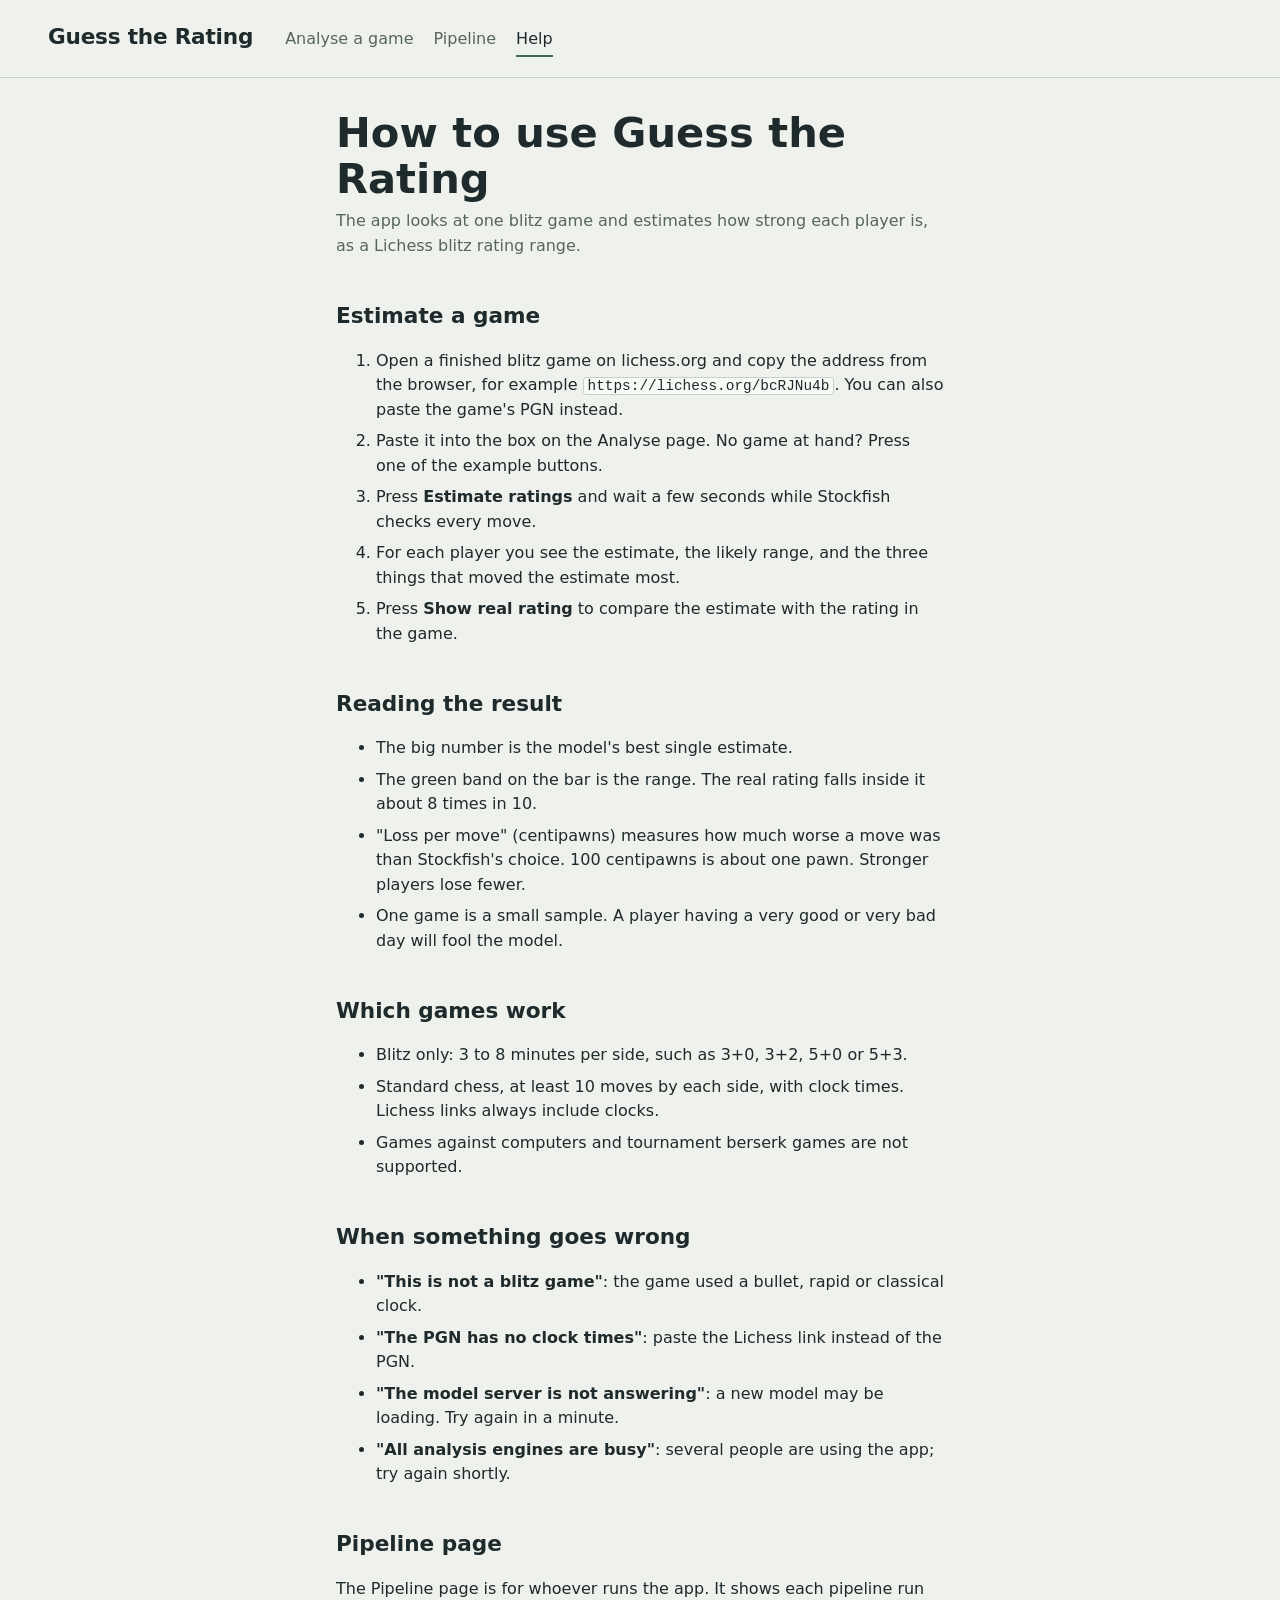
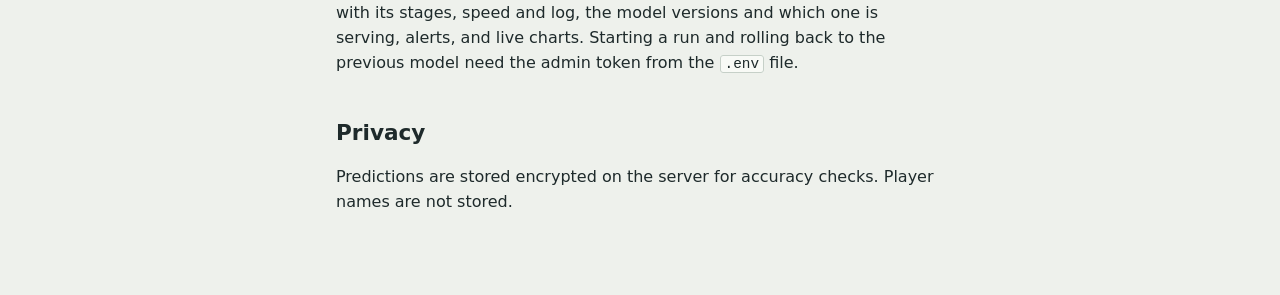
<file: frontend/help.html>
<!doctype html>
<html lang="en">
<head>
  <meta charset="utf-8">
  <meta name="viewport" content="width=device-width, initial-scale=1">
  <title>Help</title>
  <link rel="stylesheet" href="style.css">
</head>
<body>
  <header class="site-header">
    <a class="brand" href="index.html">Guess the Rating</a>
    <nav aria-label="Main">
      <a href="index.html">Analyse a game</a>
      <a href="pipeline.html">Pipeline</a>
      <a href="help.html" aria-current="page">Help</a>
    </nav>
  </header>

  <main class="prose">
    <h1>How to use Guess the Rating</h1>
    <p class="lede">The app looks at one blitz game and estimates how strong each player is,
      as a Lichess blitz rating range.</p>

    <h2>Estimate a game</h2>
    <ol>
      <li>Open a finished blitz game on lichess.org and copy the address from the browser, for example
        <code>https://lichess.org/bcRJNu4b</code>. You can also paste the game's PGN instead.</li>
      <li>Paste it into the box on the Analyse page. No game at hand? Press one of the example buttons.</li>
      <li>Press <strong>Estimate ratings</strong> and wait a few seconds while Stockfish checks every move.</li>
      <li>For each player you see the estimate, the likely range, and the three things that moved the estimate most.</li>
      <li>Press <strong>Show real rating</strong> to compare the estimate with the rating in the game.</li>
    </ol>

    <h2>Reading the result</h2>
    <ul>
      <li>The big number is the model's best single estimate.</li>
      <li>The green band on the bar is the range. The real rating falls inside it about 8 times in 10.</li>
      <li>"Loss per move" (centipawns) measures how much worse a move was than Stockfish's choice.
        100 centipawns is about one pawn. Stronger players lose fewer.</li>
      <li>One game is a small sample. A player having a very good or very bad day will fool the model.</li>
    </ul>

    <h2>Which games work</h2>
    <ul>
      <li>Blitz only: 3 to 8 minutes per side, such as 3+0, 3+2, 5+0 or 5+3.</li>
      <li>Standard chess, at least 10 moves by each side, with clock times. Lichess links always include clocks.</li>
      <li>Games against computers and tournament berserk games are not supported.</li>
    </ul>

    <h2>When something goes wrong</h2>
    <ul>
      <li><strong>"This is not a blitz game"</strong>: the game used a bullet, rapid or classical clock.</li>
      <li><strong>"The PGN has no clock times"</strong>: paste the Lichess link instead of the PGN.</li>
      <li><strong>"The model server is not answering"</strong>: a new model may be loading. Try again in a minute.</li>
      <li><strong>"All analysis engines are busy"</strong>: several people are using the app; try again shortly.</li>
    </ul>

    <h2>Pipeline page</h2>
    <p>The Pipeline page is for whoever runs the app. It shows each pipeline run with its stages, speed and log,
      the model versions and which one is serving, alerts, and live charts. Starting a run and rolling back to the previous model need the admin token from the <code>.env</code> file.</p>

    <h2>Privacy</h2>
    <p>Predictions are stored encrypted on the server for accuracy checks. Player names are not stored.</p>
  </main>
</body>
</html>
</file>
<file: frontend/style.css>
/* Guess the Rating - one stylesheet for all three pages.
   Plain system font; colours: sage background, board green, amber for "in progress". */

:root {
  --paper: #eef1ec;
  --sheet: #f8faf6;
  --ink: #1e2a2b;
  --muted: #56655f;
  --line: #c6d0c8;
  --board: #3f6b4f;
  --board-ink: #ffffff;
  --range: #cfe0d2;
  --amber: #d99a1e;
  --danger: #a8322d;
  --ok: #2f7a4a;
  --radius: 6px;
  --font: system-ui, -apple-system, "Segoe UI", sans-serif;
}

* { box-sizing: border-box; }

body {
  margin: 0;
  background: var(--paper);
  color: var(--ink);
  font-family: var(--font);
  font-size: 1rem;
  line-height: 1.55;
}

a { color: var(--board); }

:focus-visible { outline: 3px solid var(--amber); outline-offset: 2px; }

/* ---------- header ---------- */
.site-header {
  display: flex;
  flex-wrap: wrap;
  align-items: baseline;
  gap: 0.5rem 2rem;
  padding: 1.25rem clamp(1rem, 4vw, 3rem);
  border-bottom: 1px solid var(--line);
}

.brand {
  font-size: 1.35rem;
  font-weight: 800;
  letter-spacing: -0.01em;
  color: var(--ink);
  text-decoration: none;
}

.site-header nav { display: flex; gap: 1.25rem; }
.site-header nav a { color: var(--muted); text-decoration: none; padding: 0.2rem 0; }
.site-header nav a[aria-current="page"] { color: var(--ink); border-bottom: 2px solid var(--board); }

main {
  max-width: 76rem;
  margin: 0 auto;
  padding: 2rem clamp(1rem, 4vw, 3rem) 4rem;
}

h1 { font-size: clamp(1.8rem, 4vw, 2.6rem); font-weight: 800; line-height: 1.1; margin: 0 0 0.5rem; }
h2 { font-size: 1.35rem; font-weight: 700; margin: 0 0 0.75rem; }
h3 { font-size: 1.05rem; font-weight: 700; margin: 0 0 0.5rem; }
.lede { color: var(--muted); max-width: 40rem; margin: 0 0 2rem; }

/* ---------- analyse page ---------- */
.analyse { display: grid; grid-template-columns: minmax(0, 26rem) minmax(0, 1fr); gap: 3rem; align-items: start; }

.panel {
  background: var(--sheet);
  border: 1px solid var(--line);
  border-radius: var(--radius);
  padding: 1.5rem;
}

label { display: block; font-weight: 600; margin-bottom: 0.35rem; }
.hint { color: var(--muted); font-size: 0.9rem; margin: 0.3rem 0 0; }

textarea, input[type="text"], input[type="number"], input[type="password"], select {
  width: 100%;
  font: inherit;
  color: var(--ink);
  background: var(--paper);
  border: 1px solid var(--line);
  border-radius: var(--radius);
  padding: 0.6rem 0.7rem;
}
textarea { min-height: 9rem; resize: vertical; font-size: 0.9rem; }

.examples { margin: 1rem 0 1.5rem; }
.examples ul { list-style: none; padding: 0; margin: 0.4rem 0 0; display: flex; flex-wrap: wrap; gap: 0.5rem; }


button {
  font: inherit;
  font-weight: 600;
  border-radius: var(--radius);
  border: 1px solid var(--board);
  background: var(--board);
  color: var(--board-ink);
  padding: 0.65rem 1.2rem;
  cursor: pointer;
}
button.quiet { background: transparent; color: var(--board); }
button.danger { background: transparent; color: var(--danger); border-color: var(--danger); }
button:disabled { opacity: 0.55; cursor: wait; }
button.wide { width: 100%; padding: 0.85rem; font-size: 1.05rem; }

.status { min-height: 1.5rem; margin-top: 1rem; }
.status.error { color: var(--danger); font-weight: 600; }
.working::after {
  content: "";
  display: block;
  height: 3px;
  margin-top: 0.5rem;
  background: linear-gradient(90deg, var(--board) 0 30%, transparent 30%);
  background-size: 200% 100%;
  animation: slide 1.2s linear infinite;
}
@keyframes slide { from { background-position: 100% 0; } to { background-position: -100% 0; } }
@media (prefers-reduced-motion: reduce) { .working::after { animation: none; background: var(--board); } }

.empty { color: var(--muted); border: 1px dashed var(--line); border-radius: var(--radius); padding: 2rem; }

/* ---------- result: one block per player ---------- */
.player { padding-bottom: 1.5rem; margin-bottom: 1.5rem; border-bottom: 1px solid var(--line); }
.estimate { font-size: 3.5rem; font-weight: 800; line-height: 1; margin: 0.25rem 0; font-variant-numeric: tabular-nums; }
.bar { position: relative; height: 0.9rem; background: var(--sheet); border: 1px solid var(--line); border-radius: 3px; }
.bar .band { position: absolute; top: 0; bottom: 0; background: var(--range); border: 1px solid var(--board); }
.bar .marker { position: absolute; top: -0.3rem; bottom: -0.3rem; width: 3px; margin-left: -1.5px; background: var(--board); }
.scale { display: flex; justify-content: space-between; font-size: 0.8rem; color: var(--muted); margin-bottom: 1rem; }
.up { color: var(--ok); font-weight: 600; }
.down { color: var(--danger); font-weight: 600; }
.truth { font-weight: 600; }

/* ---------- pipeline console ---------- */
.stages { list-style: none; display: grid; grid-template-columns: repeat(6, 1fr); gap: 0.4rem; padding: 0; margin: 0 0 0.75rem; counter-reset: stage; }
.stages li { counter-increment: stage; border: 1px solid var(--line); border-radius: var(--radius); padding: 0.6rem; background: var(--sheet); min-width: 0; }
.stages li::before { content: counter(stage); display: block; font-size: 0.8rem; color: var(--muted); }
.stages .stage-name { font-weight: 700; display: block; overflow-wrap: anywhere; }
.stages .stage-state { font-size: 0.85rem; color: var(--muted); }
.stages li.running { border-color: var(--amber); box-shadow: inset 0 -3px 0 var(--amber); }
.stages li.done { border-color: var(--board); }
.stages li.failed { border-color: var(--danger); box-shadow: inset 0 -3px 0 var(--danger); }

.console-grid { display: grid; grid-template-columns: minmax(0, 1.4fr) minmax(0, 1fr); gap: 2.5rem; margin-top: 2.5rem; }
section { margin-bottom: 2.5rem; }

table { width: 100%; border-collapse: collapse; font-size: 0.92rem; font-variant-numeric: tabular-nums; }
th, td { text-align: left; padding: 0.5rem 0.6rem 0.5rem 0; border-bottom: 1px solid var(--line); vertical-align: top; }
th { font-weight: 600; color: var(--muted); }
tr.selectable { cursor: pointer; }
tr.selectable:hover, tr.selected { background: var(--sheet); }
.badge { font-weight: 700; }
.badge.success, .badge.resolved { color: var(--ok); }
.badge.failed, .badge.firing { color: var(--danger); }
.badge.running { color: var(--amber); }

pre.log {
  background: var(--ink);
  color: var(--paper);
  border-radius: var(--radius);
  padding: 1rem;
  font-size: 0.8rem;
  line-height: 1.45;
  max-height: 22rem;
  overflow: auto;
  white-space: pre-wrap;
}

.models dl { display: grid; grid-template-columns: max-content 1fr; gap: 0.3rem 1rem; margin: 0 0 1rem; }
.models dt { color: var(--muted); }
.models dd { margin: 0; font-weight: 600; }

.admin { display: grid; gap: 0.8rem; }
.admin .row { display: flex; flex-wrap: wrap; gap: 0.5rem; align-items: center; }
.admin .row > * { flex: 1 1 10rem; }
.admin .row button { flex: 0 0 auto; }

.tools { display: flex; flex-wrap: wrap; gap: 0.5rem 1.25rem; margin: 0; padding: 0; list-style: none; }

.grafana { display: grid; grid-template-columns: repeat(2, minmax(0, 1fr)); gap: 1rem; }
.grafana iframe { width: 100%; height: 15rem; border: 1px solid var(--line); border-radius: var(--radius); background: var(--sheet); }

/* ---------- help page ---------- */
.prose { max-width: 44rem; }
.prose h2 { margin-top: 2.5rem; }
.prose li { margin-bottom: 0.4rem; }
.prose code { background: var(--sheet); border: 1px solid var(--line); border-radius: 3px; padding: 0 0.25rem; font-size: 0.9em; }

/* ---------- small screens ---------- */
@media (max-width: 860px) {
  .analyse, .console-grid, .grafana { grid-template-columns: 1fr; gap: 2rem; }
  .stages { grid-template-columns: repeat(3, 1fr); }
}
@media (max-width: 420px) {
  .stages { grid-template-columns: repeat(2, 1fr); }
}
</file>
